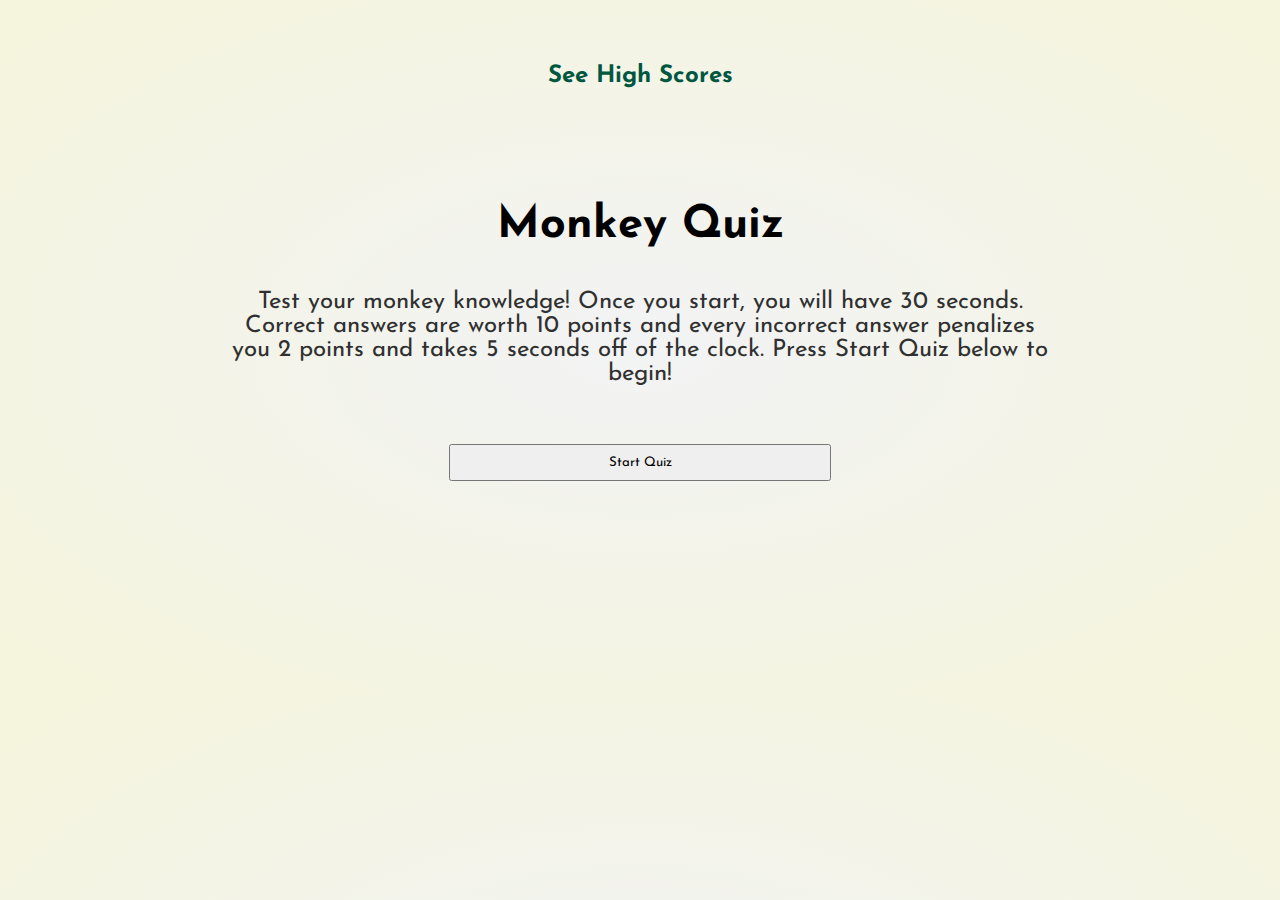
<file: index.html>
<!DOCTYPE html>
<html lang="en">
    <head>
        <meta charset="UTF-8">
        <meta name="viewport" content="width=device-width, initial-scale=1.0">
        <meta http-equiv="X-UA-Compatible" content="ie=edge">
        <title>Monkey Quiz</title>
        <link rel="preconnect" href="https://fonts.googleapis.com">
        <link rel="preconnect" href="https://fonts.gstatic.com" crossorigin>
        <link href="https://fonts.googleapis.com/css2?family=Josefin+Sans&display=swap" rel="stylesheet">
        <link rel="stylesheet" href="style.css">
    </head>

    <body> 
<!-- header -->
        <header id="header">
            <div class="score" hidden><h2>Score: </h2><span id="score"></span></div>
            <div id="seeHighScores" hidden><h2>See High Scores</h2></div> 
            <div class="timer" hidden><h2>Time Remaining: </h2><span id="timer"></span></div>
        </header>
<!-- starting page -->
        <div id="startDisplay">
            <div class="container center">
                <h1>Monkey Quiz</h1>  
                <p>Test your monkey knowledge! Once you start, you will have 30 seconds. Correct answers are worth 10 points and every incorrect answer penalizes you 2 points and takes 5 seconds off of the clock. Press Start Quiz below to begin!</p>
                <button class="button" id="startGame" hidden>Start Quiz</button>
            </div>    
        </div>
<!-- questions page -->
        <div id="questionsDisplay" hidden>
            <div class="container questions center">
                <div id="questionText"></div>
                    <div id="answers"></div>
            </div>
        </div>
<!-- game over page -->
        <div id="gameOverContainer" class = "container center" hidden>
            <div id="finalScore"></div>
            <input type="text" size = "50" placeholder="Enter your name here" name="name" id="nameInput" class="button"/>
            <button id="submitScore" class = "button">Submit Score</button>                
        </div>
<!-- high scores page -->
            <div id="highScoresDisplay" class = "container center" hidden>
                <div id="highScoresHeader">
                    <h3>Name</h3>
                    <h3>Score</h3>
                </div>
                <div id="highScoresContent">
                    <div id="highScoresName"></div>
                    <div id="highScoresScore"></div>
                </div>
            </div>
            <div id="gameOverButtons" class = "container center" hidden>
                <button class = "button" id="playAgain" onclick="restart()" hidden>Play Again</button>
                <button class = "button" id="clearScores" onclick="clearScore()" hidden>Clear Scores</button>
            </div>
        <script src="script.js"></script>
</body>
</html>
</file>
<file: style.css>
* {
    box-sizing: border-box;
    margin: 0;
    padding: 0;
    font-family: 'Josefin Sans', sans-serif;
  }
  
  :root {
    --primary: black;
    --secondary: #00573F;
    --tertiary: #1DB954;
    --text: #303030;
  }

  body {
    background: radial-gradient(#f2f3f4, #f5f5dc);
    color: var(--secondary);
    font-family: Verdana, Geneva, Tahoma, sans-serif;
  }
  
/* header */
header {
      display: flex;
      justify-content: space-around;
      margin-top: 5%;
      margin-bottom: 4%;
      width: 100%;
  }

header h2 {
    display: inline;
  }

#seeHighScores {
    display: flex;
    align-self: center;
}

#seeHighScores:hover {
      cursor: pointer;
      transform: scale(1.02);
      color: var(--tertiary);
  }

 #timer {
      padding-right: 8vh;
      color: var(--primary);
      display: inline;
  }

/* global selectors */
.container {
    padding: 5%;
    flex-direction: column;
    width: 75%;
    margin: auto;
}

.center {
    align-items: center;
    text-align: center;
}

/* starting screen */
 h1 {
    color: var(--primary);
    font-size: 45px;
    font-weight: bold;
    margin-bottom: 5%;
  }

  p {
    color: var(--text);
    font-size: x-large;
    margin-bottom: 5%;
  }

/* Questions */
#questionText {
    font-size: x-large;
    margin-bottom: 5%;
}

#answers {
    flex-direction: column;
    flex: wrap;
}

.button {
    padding: 10px;
    width: 46%;
    margin: 2%;
}

.button:hover {
    cursor: pointer;
    transform: scale(1.02);
    box-shadow: 0 0 10px var(--secondary);
    transition: ease-in-out 0.3s;
}

#highScoresDisplay {
  height: 200px;
}

#highScoresName{
  display: flex;
  flex-direction: column;
}

#highScoresScore{
  display: flex;
  flex-direction: column;
}

#highScoresContent {
  display: flex;
  justify-content: space-around;
}

#highScoresHeader {
  display: flex;
  justify-content: space-around;
  padding-bottom: 20px;
}

#gameOverButtons {
  display: flex;
  width: 100%;
  gap: 10px;
}

#playAgain,
#clearScores {
  width: 20%;
}

#finalScore {
  font-size: x-large;
  margin-bottom: 5%;
}
</file>
